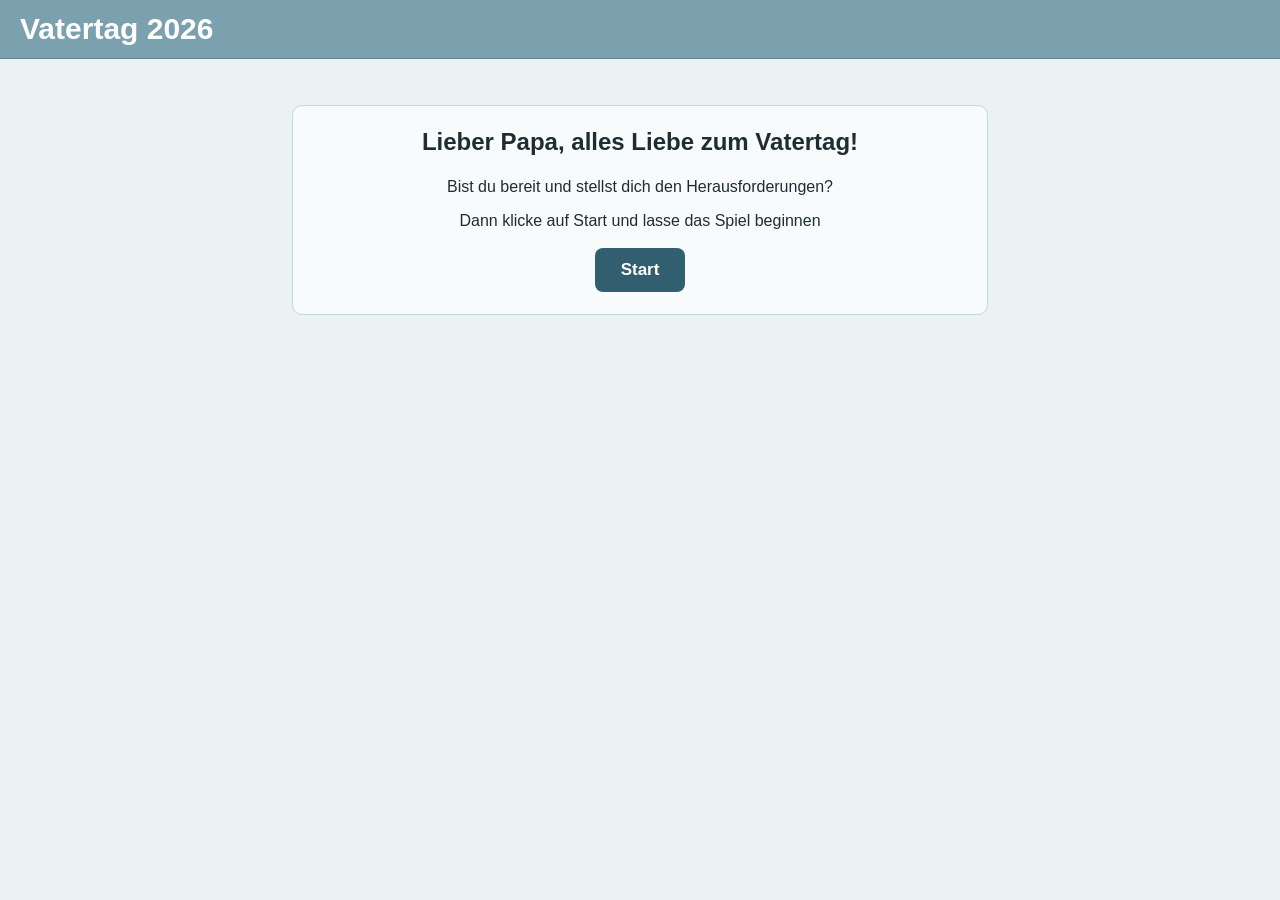
<file: index.html>
<!DOCTYPE html>
<html lang="de">

<head>
    <meta charset="UTF-8">
    <title>Vatertag - Startseite</title>
    <link rel="stylesheet" href="style.css">
</head>

<body>

    <header>
        <h1>Vatertag 2026</h1>
    </header>

    <main>

        <section class="form-mitte">

            <form action="spielseite.html">

                <h2>Lieber Papa, alles Liebe zum Vatertag!</h2>

                <p>Bist du bereit und stellst dich den Herausforderungen?</p>
                <p>Dann klicke auf Start und lasse das Spiel beginnen</p>

                <div class="buttons">
                    <button type="submit">Start</button>
                </div>


            </form>

        </section>

    </main>

</body>

</html>
</file>
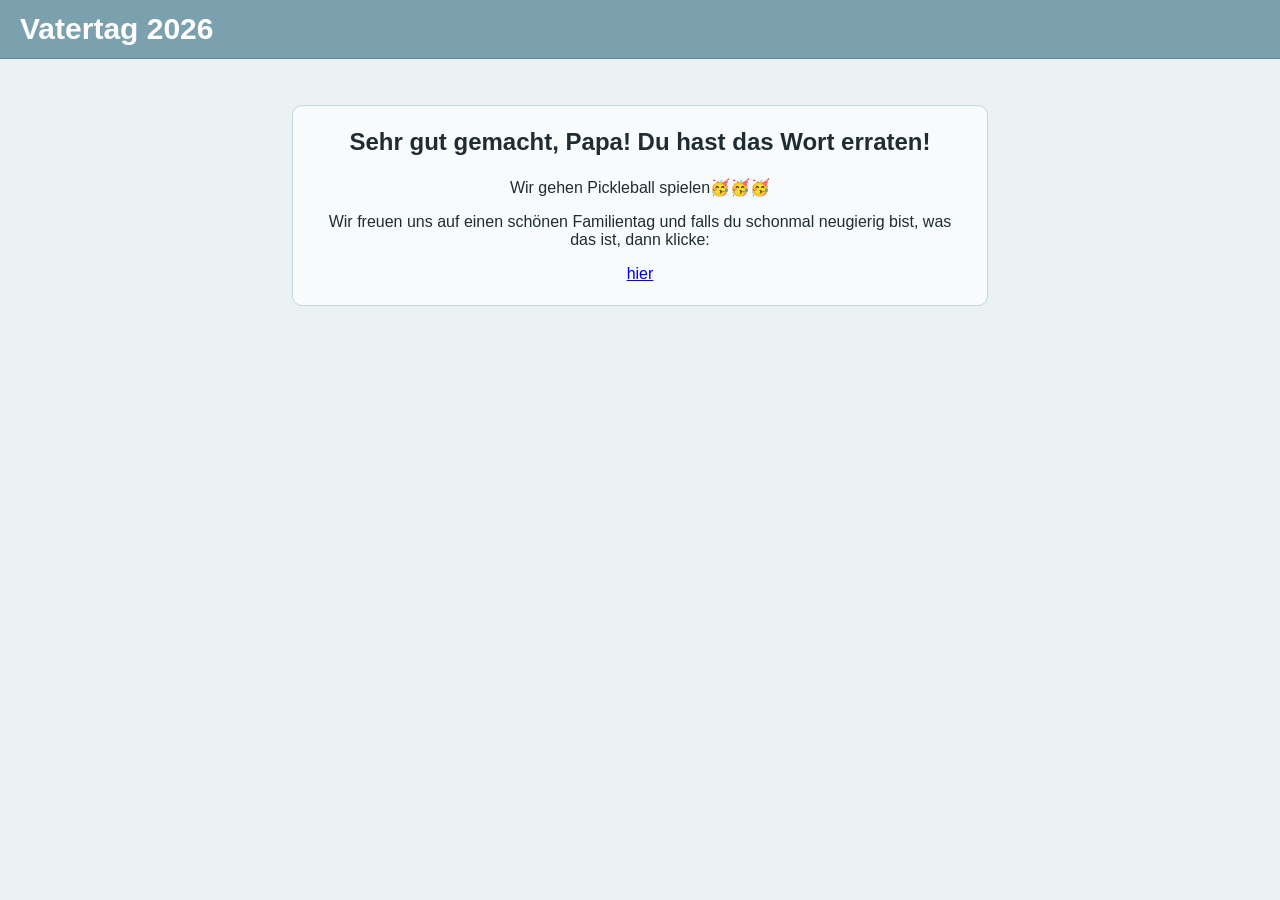
<file: glueckwunsch.html>
<!DOCTYPE html>
<html lang="de">

<head>
    <meta charset="UTF-8">
    <title>Vatertag - Startseite</title>
    <link rel="stylesheet" href="style.css">
</head>

<body>

    <header>
        <h1>Vatertag 2026</h1>
    </header>

    <main>

        <section class="form-mitte">

            <form action="spielseite.html">

                <h2>Sehr gut gemacht, Papa! Du hast das Wort erraten!</h2>
                <p>Wir gehen Pickleball spielen🥳🥳🥳</p>
                <p>Wir freuen uns auf einen schönen Familientag und falls du schonmal neugierig bist, was das ist, dann klicke:</p>
                    <nav>
                        <a href="https://pbc-center.com/">hier</a>
                    </nav>
                
            </form>

        </section>

    </main>

</body>

</html>
</file>
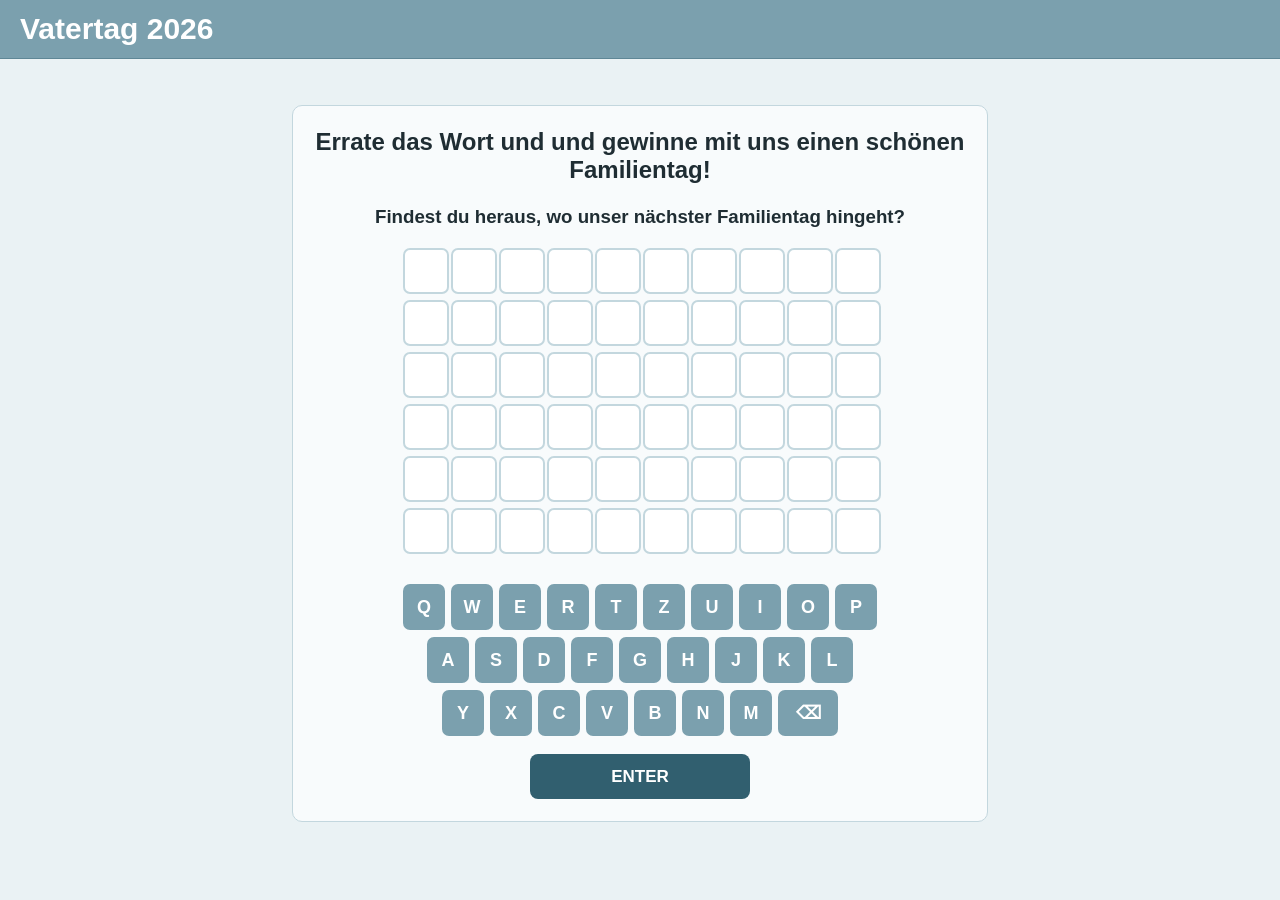
<file: spielseite.html>
<!DOCTYPE html>
<html lang="de">

<head>
    <meta charset="UTF-8">
    <title>Vatertag - Startseite</title>
    <link rel="stylesheet" href="style.css">
</head>

<body>

    <header>
        <h1>Vatertag 2026</h1>
    </header>

    <main>

        <section class="form-mitte">

            <form action="spielseite.html">

                <h2>Errate das Wort und und gewinne mit uns einen schönen Familientag!</h2>
                <h3>Findest du heraus, wo unser nächster Familientag hingeht?</h3>

                <div class="wordle-board">

                    <!-- Reihe 1 -->
                    <div class="wordle-tile"></div>
                    <div class="wordle-tile"></div>
                    <div class="wordle-tile"></div>
                    <div class="wordle-tile"></div>
                    <div class="wordle-tile"></div>
                    <div class="wordle-tile"></div>
                    <div class="wordle-tile"></div>
                    <div class="wordle-tile"></div>
                    <div class="wordle-tile"></div>
                    <div class="wordle-tile"></div>

                    <!-- Reihe 2 -->
                    <div class="wordle-tile"></div>
                    <div class="wordle-tile"></div>
                    <div class="wordle-tile"></div>
                    <div class="wordle-tile"></div>
                    <div class="wordle-tile"></div>
                    <div class="wordle-tile"></div>
                    <div class="wordle-tile"></div>
                    <div class="wordle-tile"></div>
                    <div class="wordle-tile"></div>
                    <div class="wordle-tile"></div>

                    <!-- Reihe 3 -->
                    <div class="wordle-tile"></div>
                    <div class="wordle-tile"></div>
                    <div class="wordle-tile"></div>
                    <div class="wordle-tile"></div>
                    <div class="wordle-tile"></div>
                    <div class="wordle-tile"></div>
                    <div class="wordle-tile"></div>
                    <div class="wordle-tile"></div>
                    <div class="wordle-tile"></div>
                    <div class="wordle-tile"></div>

                    <!-- Reihe 4 -->
                    <div class="wordle-tile"></div>
                    <div class="wordle-tile"></div>
                    <div class="wordle-tile"></div>
                    <div class="wordle-tile"></div>
                    <div class="wordle-tile"></div>
                    <div class="wordle-tile"></div>
                    <div class="wordle-tile"></div>
                    <div class="wordle-tile"></div>
                    <div class="wordle-tile"></div>
                    <div class="wordle-tile"></div>

                    <!-- Reihe 5 -->
                    <div class="wordle-tile"></div>
                    <div class="wordle-tile"></div>
                    <div class="wordle-tile"></div>
                    <div class="wordle-tile"></div>
                    <div class="wordle-tile"></div>
                    <div class="wordle-tile"></div>
                    <div class="wordle-tile"></div>
                    <div class="wordle-tile"></div>
                    <div class="wordle-tile"></div>
                    <div class="wordle-tile"></div>

                    <!-- Reihe 6 -->
                    <div class="wordle-tile"></div>
                    <div class="wordle-tile"></div>
                    <div class="wordle-tile"></div>
                    <div class="wordle-tile"></div>
                    <div class="wordle-tile"></div>
                    <div class="wordle-tile"></div>
                    <div class="wordle-tile"></div>
                    <div class="wordle-tile"></div>
                    <div class="wordle-tile"></div>
                    <div class="wordle-tile"></div>

                </div>

                <div class="wordle-keyboard">
                    <div class="keyboard-row">
                        <button type="button" class="wordle-key">Q</button>
                        <button type="button" class="wordle-key">W</button>
                        <button type="button" class="wordle-key">E</button>
                        <button type="button" class="wordle-key">R</button>
                        <button type="button" class="wordle-key">T</button>
                        <button type="button" class="wordle-key">Z</button>
                        <button type="button" class="wordle-key">U</button>
                        <button type="button" class="wordle-key">I</button>
                        <button type="button" class="wordle-key">O</button>
                        <button type="button" class="wordle-key">P</button>
                    </div>

                    <div class="keyboard-row">
                        <button type="button" class="wordle-key">A</button>
                        <button type="button" class="wordle-key">S</button>
                        <button type="button" class="wordle-key">D</button>
                        <button type="button" class="wordle-key">F</button>
                        <button type="button" class="wordle-key">G</button>
                        <button type="button" class="wordle-key">H</button>
                        <button type="button" class="wordle-key">J</button>
                        <button type="button" class="wordle-key">K</button>
                        <button type="button" class="wordle-key">L</button>
                    </div>

                    <div class="keyboard-row">
                        <button type="button" class="wordle-key">Y</button>
                        <button type="button" class="wordle-key">X</button>
                        <button type="button" class="wordle-key">C</button>
                        <button type="button" class="wordle-key">V</button>
                        <button type="button" class="wordle-key">B</button>
                        <button type="button" class="wordle-key">N</button>
                        <button type="button" class="wordle-key">M</button>

                        <button type="button" class="wordle-key big" id="delete-key">
                            ⌫
                        </button>
                    </div>
                </div>

                <button type="button" class="wordle-key big" id="enter-key">
                    ENTER
                </button>

            </form>

        </section>

    </main>

</body>

<script src="script.js"></script>

</html>
</file>
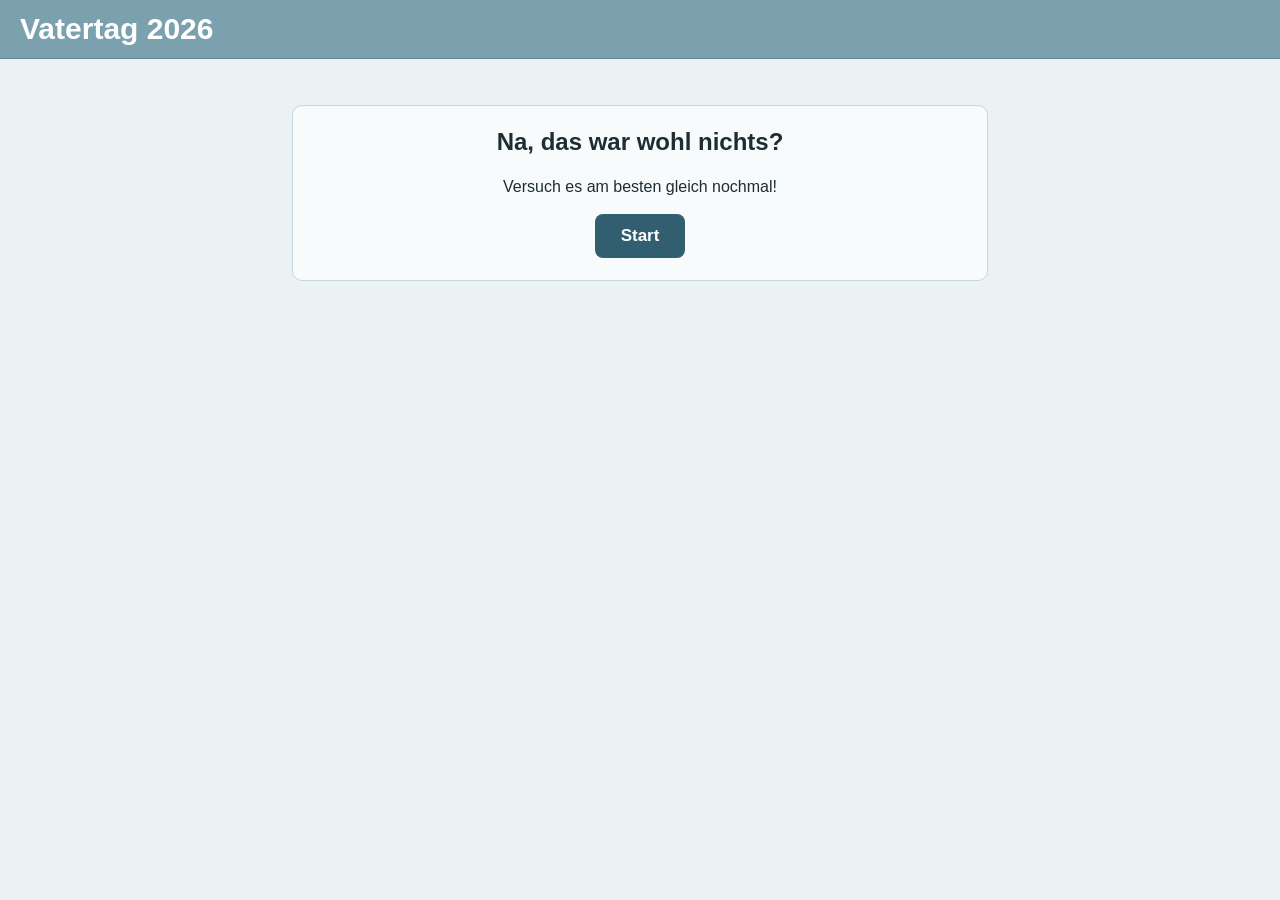
<file: verloren.html>
<!DOCTYPE html>
<html lang="de">

<head>
    <meta charset="UTF-8">
    <title>Vatertag - Startseite</title>
    <link rel="stylesheet" href="style.css">
</head>

<body>

    <header>
        <h1>Vatertag 2026</h1>
    </header>

    <main>

        <section class="form-mitte">

            <form action="spielseite.html">

                <h2>Na, das war wohl nichts?</h2>
                <p>Versuch es am besten gleich nochmal!</p>

                <div class="buttons">
                    <button type="submit">Start</button>
                </div>


            </form>

        </section>

    </main>

</body>

</html>
</file>
<file: style.css>
body {
    font-family: Arial, sans-serif;
    margin: 0;
    background-color: #eaf2f4;
    color: #1f2d33;
}

/* HEADER */
header {
    position: fixed;
    top: 0;
    left: 0;
    right: 0;
    background-color: #7ba0ae;
    padding: 12px 20px;
    border-bottom: 1px solid #5f8796;
    z-index: 1000;
}

header h1 {
    color: white;
    margin: 0;
    font-size: 30px;
}

/* MAIN */
main {
    max-width: 760px;
    margin: 95px auto 20px auto;
    padding: 10px;
}

/* KARTE */
section {
    background-color: #f8fbfc;
    padding: 22px;
    border-radius: 10px;
    border: 1px solid #c3d7de;
    text-align: center;
}

.form-mitte {
    max-width: 650px;
    margin: 0 auto;
}

h2 {
    margin: 0 0 22px 0;
    font-size: 24px;
}

/* BUTTONS ALLGEMEIN */
button {
    border: none;
    cursor: pointer;
    font-family: inherit;
}

/* BUTTON-CONTAINER */
.buttons {
    display: flex;
    justify-content: center;
    align-items: center;
    margin-top: 18px;
}

/* STARTBUTTON */
.buttons button {
    width: auto;
    padding: 12px 26px;

    background-color: #315f6f;
    color: white;

    border: none;
    border-radius: 8px;

    font-size: 17px;
    font-weight: bold;

    cursor: pointer;
}

.buttons button:hover {
    background-color: #244a57;
}

/* WORDLE-SPIELFELD */
.wordle-board {
    display: grid;
    grid-template-columns: repeat(10, 42px);
    gap: 6px;
    justify-content: center;
    margin: 20px auto 30px auto;
}

.wordle-tile {
    width: 42px;
    height: 42px;
    border: 2px solid #c3d7de;
    border-radius: 7px;
    background-color: white;

    display: flex;
    justify-content: center;
    align-items: center;

    font-size: 23px;
    font-weight: bold;
    text-transform: uppercase;
}

/* TILE-FARBEN */
.wordle-tile.correct {
    background-color: #6aaa64;
    border-color: #6aaa64;
    color: white;
}

.wordle-tile.wrong-position {
    background-color: #c9b458;
    border-color: #c9b458;
    color: white;
}

.wordle-tile.wrong {
    background-color: #787c7e;
    border-color: #787c7e;
    color: white;
}

/* TASTATUR */
.wordle-keyboard {
    display: flex;
    flex-direction: column;
    align-items: center;
    gap: 7px;
}

.keyboard-row {
    display: flex;
    justify-content: center;
    gap: 6px;
}

.wordle-key {
    width: 42px;
    height: 46px;
    padding: 0;
    margin: 0;

    background-color: #7ba0ae;
    color: white;
    border-radius: 7px;

    font-size: 18px;
    font-weight: bold;
}

.wordle-key:hover {
    background-color: #315f6f;
}

.wordle-key.big {
    width: 60px;
}

/* TASTATUR-FARBEN */
.wordle-key.correct {
    background-color: #6aaa64;
}

.wordle-key.wrong-position {
    background-color: #c9b458;
}

.wordle-key.wrong {
    background-color: #787c7e;
    text-decoration: line-through;
}

/* SENDEN-BUTTON SEPARAT */
#enter-key {
    display: block;
    width: 220px;
    height: 45px;
    margin: 18px auto 0 auto;

    background-color: #315f6f;
    color: white;
    border-radius: 8px;

    font-size: 17px;
    font-weight: bold;
}

#enter-key:hover {
    background-color: #244a57;
}

/* MELDUNGEN */
.wordle-message {
    min-height: 28px;
    margin-top: 15px;
    font-weight: bold;
    color: #315f6f;
}

.wordle-success {
    margin-top: 18px;
    padding: 16px;
    border-radius: 10px;
    background-color: #eaf2f4;
    border: 1px solid #c3d7de;
    font-size: 18px;
    font-weight: bold;
}

.popup {
    position: fixed;
    inset: 0;
    background-color: rgba(31, 45, 51, 0.65);
    display: flex;
    justify-content: center;
    align-items: center;
    z-index: 3000;
}

.popup.hidden {
    display: none;
}

.popup-box {
    width: 90%;
    max-width: 430px;
    background-color: #f8fbfc;
    border: 2px solid #c3d7de;
    border-radius: 18px;
    padding: 35px 28px;
    text-align: center;
    box-shadow: 0 15px 35px rgba(31, 45, 51, 0.25);
}

.popup-box h2 {
    color: #315f6f;
    margin-bottom: 10px;
}

.popup-box h1 {
    color: #315f6f;
    font-size: 38px;
    margin: 15px 0;
}

.popup-box p {
    font-size: 18px;
    margin: 10px 0;
}

.popup-box button {
    width: auto;
    margin-top: 20px;
    padding: 12px 28px;
    background-color: #315f6f;
    color: white;
    border-radius: 8px;
    font-size: 17px;
    font-weight: bold;
}

/* HANDY */
@media (max-width: 700px) {
    main {
        margin-top: 85px;
    }

    .wordle-board {
        grid-template-columns: repeat(10, 31px);
        gap: 4px;
    }

    .wordle-tile {
        width: 31px;
        height: 31px;
        font-size: 17px;
    }

    .wordle-key {
        width: 30px;
        height: 42px;
        font-size: 15px;
    }

    .wordle-key.big {
        width: 50px;
    }

    #enter-key {
        width: 180px;
    }
}
</file>
